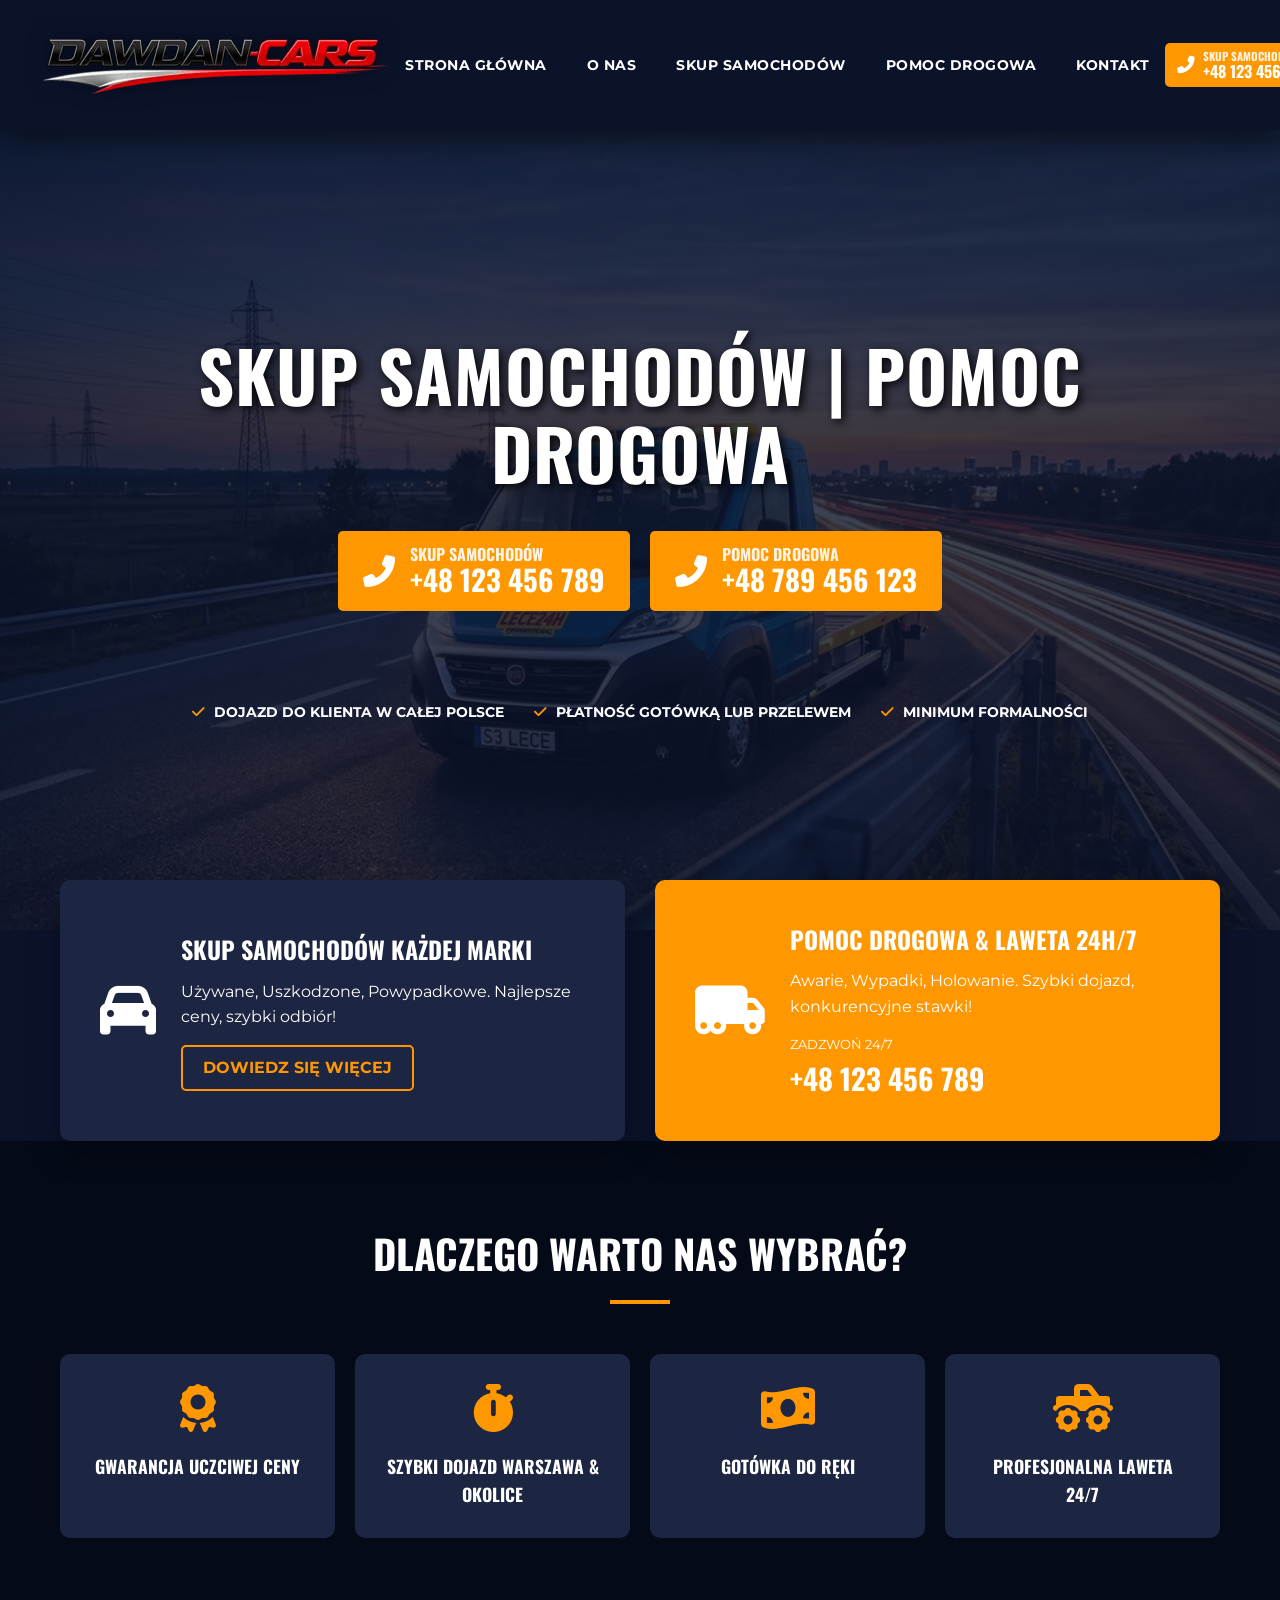
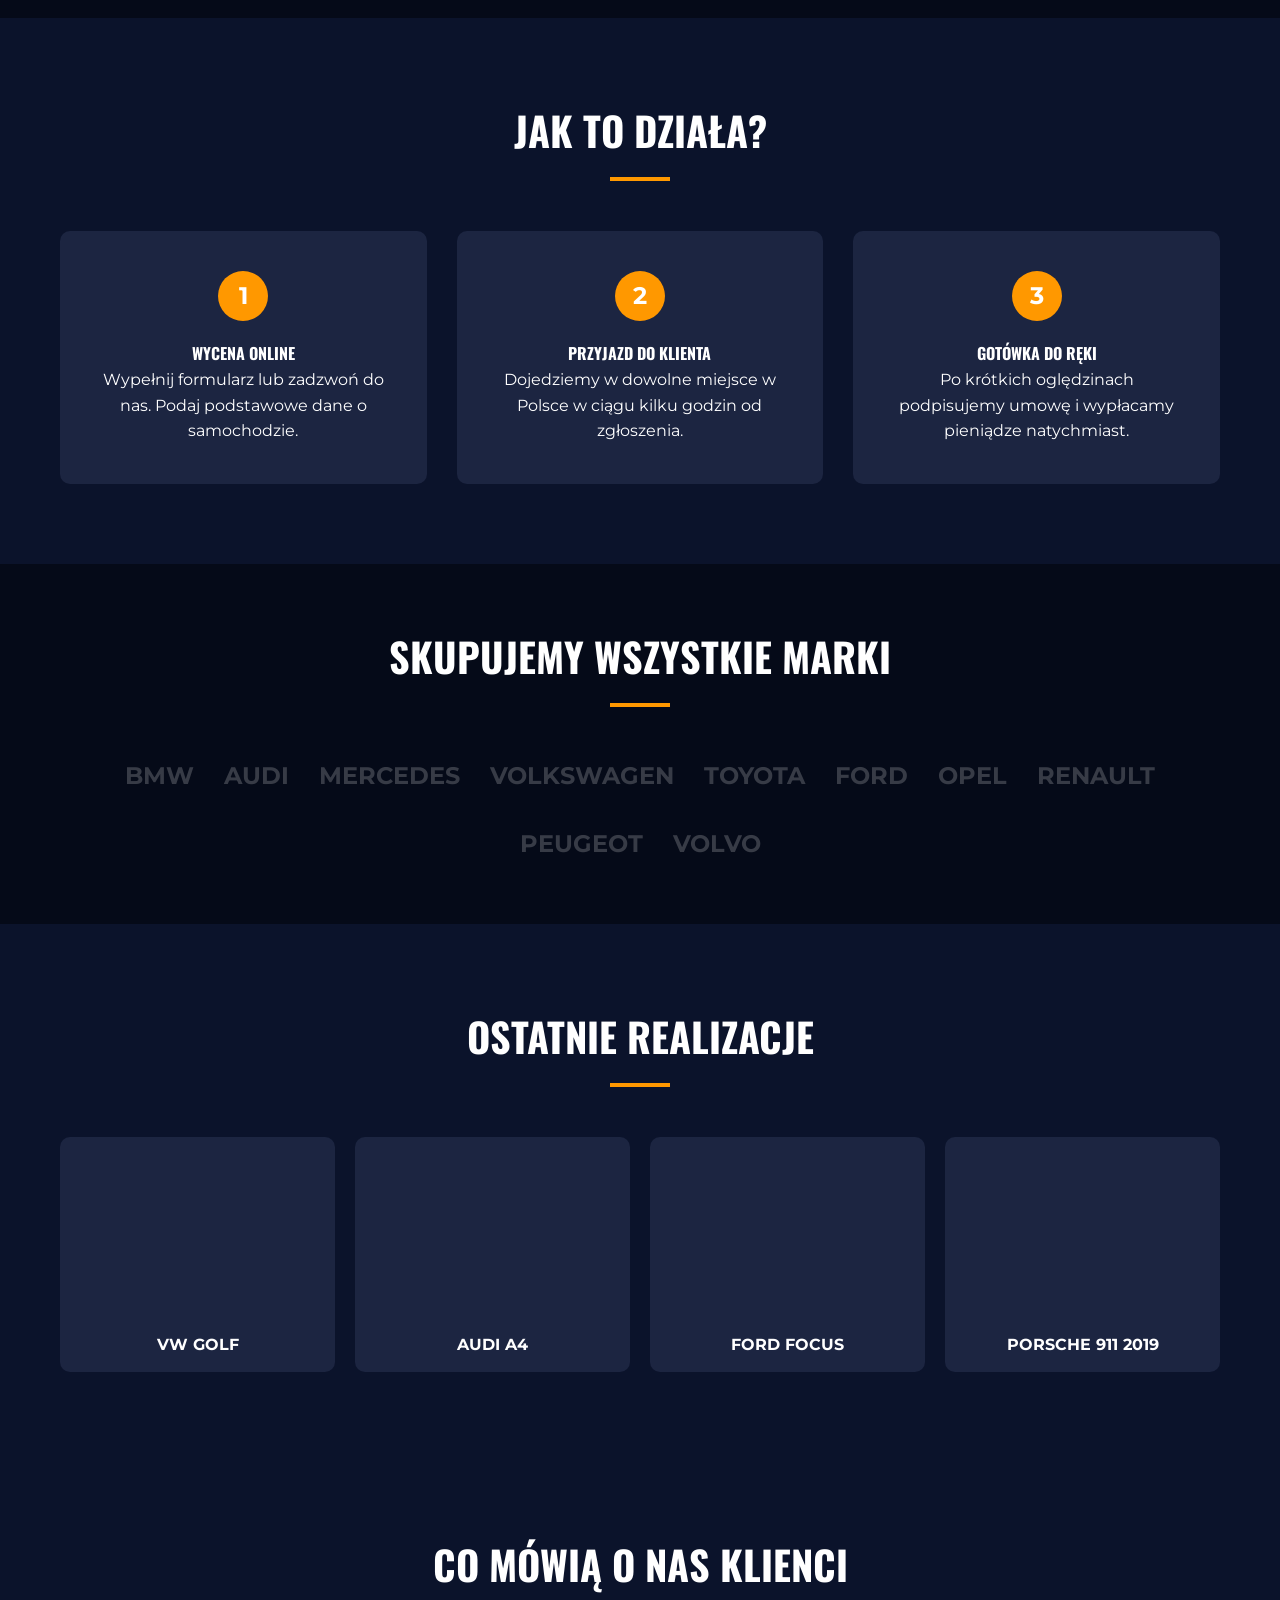
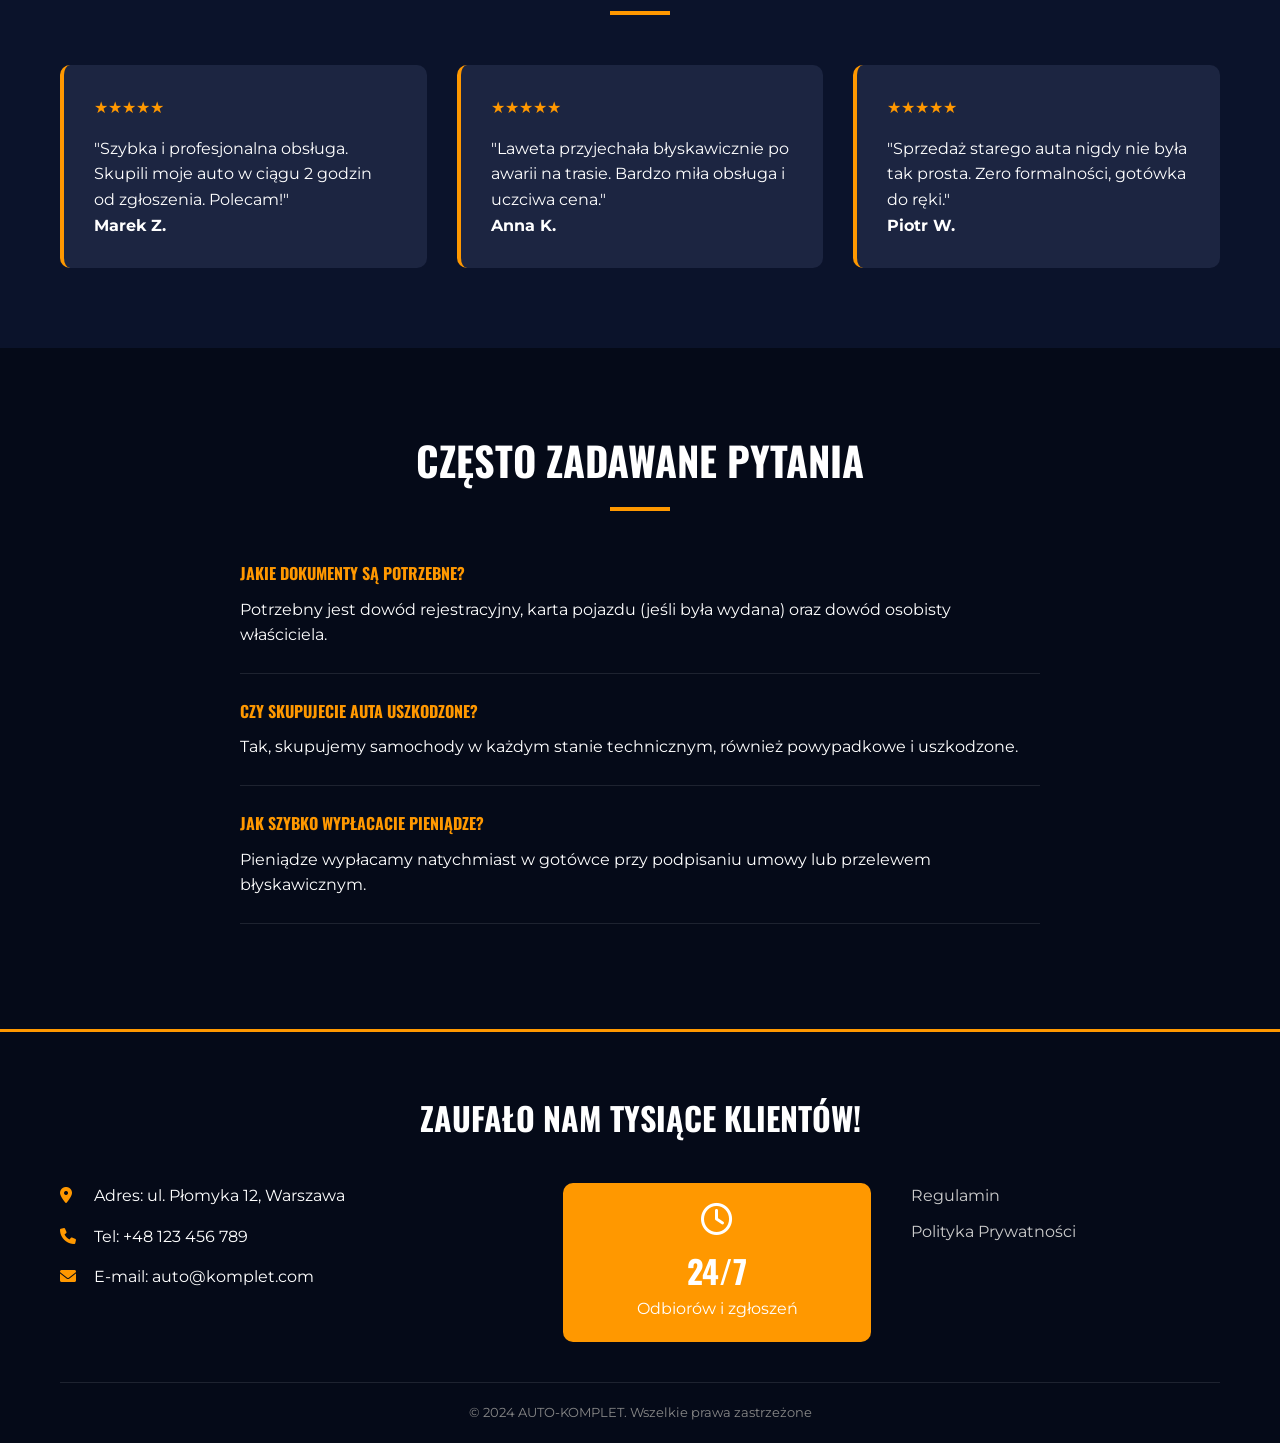
<file: index.html>
<!DOCTYPE html>
<html lang="pl">
<head>
    <meta charset="UTF-8">
    <meta name="viewport" content="width=device-width, initial-scale=1.0">
    <title>Auto-Komplet - Skup Aut i Laweta 24/7</title>
    <style>
        :root { --primary-color: #ff9800; --secondary-color: #0b132b; --accent-color: #1c2541; --text-light: #ffffff; --text-dark: #333333; --bg-dark: #0b132b; --bg-light: #f4f4f4; }
* { margin: 0; padding: 0; box-sizing: border-box; }
body { font-family: 'Montserrat', sans-serif; line-height: 1.6; color: var(--text-light); background-color: var(--bg-dark); overflow-x: hidden; }
h1, h2, h3, h4 { font-family: 'Oswald', sans-serif; text-transform: uppercase; }
.container { max-width: 1200px; margin: 0 auto; padding: 0 20px; }
header { background-color: #0b132b; position: sticky; top: 0; z-index: 1000; box-shadow: 0 10px 30px rgba(0,0,0,0.5); }
.top-bar .container { display: flex; justify-content: space-between; align-items: center; height: auto; max-width: 100%; padding: 20px 40px; }
.logo { flex: 1; display: flex; justify-content: flex-start; }
.logo img { max-height: 60px; width: auto; display: block; transition: transform 0.3s ease; filter: drop-shadow(0 0 10px rgba(0,0,0,0.5)); }
nav { display: flex; align-items: center; justify-content: center; flex: 0 0 auto; }
nav ul { display: flex; list-style: none; gap: 10px; }
nav a { text-decoration: none; color: var(--text-light); font-weight: 700; font-size: 0.9rem; padding: 10px 15px; transition: all 0.3s ease; text-transform: uppercase; letter-spacing: 0.5px; white-space: nowrap; }
.header-cta { display: flex; flex-direction: row; justify-content: flex-end; align-items: center; gap: 15px; flex: 1; }
.header-cta .btn-call { display: flex; align-items: center; gap: 8px; text-decoration: none; color: #fff; background: #ff9800; padding: 8px 12px; transition: background 0.3s; font-family: 'Oswald', sans-serif; font-weight: 700; border-radius: 5px; line-height: 1; white-space: nowrap; }
.hero { background: linear-gradient(rgba(11, 19, 43, 0.8), rgba(11, 19, 43, 0.8)), url('tlo.webp'); background-size: cover; background-position: center; padding: 80px 0; min-height: 800px; display: flex; align-items: center; justify-content: center; }
.hero-text h2 { font-size: clamp(1.2rem, 5.5vw, 4.5rem); color: var(--text-light); line-height: 1.1; width: 100%; text-shadow: 3px 3px 10px rgba(0,0,0,0.9); text-align: center; margin-bottom: 40px; white-space: normal; word-wrap: break-word; letter-spacing: 1px; min-height: 1.1em; }
.page-header { padding: 100px 0; text-align: center; color: white; background-size: cover; background-position: center; }
.page-header h2 { font-size: 3rem; margin-bottom: 10px; }
.page-header p { font-size: 1.2rem; color: var(--primary-color); }
@media (max-width: 768px) {
    .top-bar .container { height: auto; min-height: 80px; flex-wrap: wrap; justify-content: space-between; }
    nav { display: none; }
    .header-cta { display: flex; flex-direction: row; width: auto; order: 2; margin-left: 0; gap: 8px; flex: 0 0 auto; }
    .hero { padding: 40px 0; min-height: auto; }
    .hero-text h2 { font-size: clamp(0.8rem, 5.5vw, 1.8rem); }
    .page-header { padding: 60px 0; }
    .page-header h2 { font-size: 2rem; }
}
    </style>
    <link rel="stylesheet" href="style.css" media="print" onload="this.media='all'">
    <noscript><link rel="stylesheet" href="style.css"></noscript>
    <link rel="preconnect" href="https://fonts.googleapis.com">
    <link rel="preconnect" href="https://fonts.gstatic.com" crossorigin>
    <link href="https://fonts.googleapis.com/css2?family=Montserrat:wght@400;700&family=Oswald:wght@500;700&display=swap" rel="stylesheet" media="print" onload="this.media='all'">
    <noscript><link href="https://fonts.googleapis.com/css2?family=Montserrat:wght@400;700&family=Oswald:wght@500;700&display=swap" rel="stylesheet"></noscript>
    <link rel="stylesheet" href="font-awesome.min.css" media="print" onload="this.media='all'">
    <noscript><link rel="stylesheet" href="font-awesome.min.css"></noscript>
    <!-- NOWE -->
    <link rel="preload" as="image" href="tlo.webp" fetchpriority="high" type="image/webp">
</head>
<body>
    <header>    
        <div class="top-bar">
            <div class="container">
                <div class="logo">
                    <a href="index.html">
                        <img src="logo.webp" alt="Logo" width="349" height="60">
                    </a>
                </div>
                <nav>
                    <ul>
                        <li><a href="index.html">STRONA GŁÓWNA</a></li>
                        <li><a href="o-nas.html">O NAS</a></li>
                        <li><a href="skup-samochodow.html">SKUP SAMOCHODÓW</a></li>
                        <li><a href="laweta-pomoc-drogowa.html">POMOC DROGOWA</a></li>
                        <li><a href="kontakt.html">KONTAKT</a></li>
                    </ul>
                </nav>
                <div class="header-cta">
                    <a href="tel:+48123456789" class="btn-call">
                        <i class="fas fa-phone-alt"></i>
                        <span>
                            <span class="btn-label">SKUP SAMOCHODÓW</span>
                            <span class="btn-number">+48 123 456 789</span>
                        </span>
                    </a>
                    <a href="tel:+48789456123" class="btn-call">
                        <i class="fas fa-phone-alt"></i>
                        <span>
                            <span class="btn-label">POMOC DROGOWA</span>
                            <span class="btn-number">+48 789 456 123</span>
                        </span>
                    </a>
                </div>
                <div class="menu-toggle">
                    <i class="fas fa-bars"></i>
                </div>
            </div>
        </div>
    </header>

    <section id="home" class="hero">
        <div class="container">
            <div class="hero-content">
                <div class="hero-text">
                    <h2>SKUP SAMOCHODÓW | POMOC DROGOWA</h2>
                    <div class="hero-cta-buttons">
                        <a href="tel:+48123456789" class="btn-hero-call">
                            <i class="fas fa-phone-alt"></i>
                            <span>
                                <span class="btn-label">SKUP SAMOCHODÓW</span>
                                <span class="btn-number">+48 123 456 789</span>
                            </span>
                        </a>
                        <a href="tel:+48789456123" class="btn-hero-call">
                            <i class="fas fa-phone-alt"></i>
                            <span>
                                <span class="btn-label">POMOC DROGOWA</span>
                                <span class="btn-number">+48 789 456 123</span>
                            </span>
                        </a>
                    </div>
                    <ul class="hero-features">
                        <li><i class="fas fa-check"></i> DOJAZD DO KLIENTA W CAŁEJ POLSCE</li>
                        <li><i class="fas fa-check"></i> PŁATNOŚĆ GOTÓWKĄ LUB PRZELEWEM</li>
                        <li><i class="fas fa-check"></i> MINIMUM FORMALNOŚCI</li>
                    </ul>
                </div>
            </div>
        </div>
    </section>

    <section class="service-boxes">
        <div class="container">
            <div class="box blue-box">
                <div class="box-icon"><i class="fas fa-car"></i></div>
                <div class="box-content">
                    <h3>SKUP SAMOCHODÓW KAŻDEJ MARKI</h3>
                    <p>Używane, Uszkodzone, Powypadkowe. Najlepsze ceny, szybki odbiór!</p>
                    <a href="skup-samochodow.html" class="btn-outline">DOWIEDZ SIĘ WIĘCEJ</a>
                </div>
            </div>
            <div class="box orange-box">
                <div class="box-icon"><i class="fas fa-truck-moving"></i></div>
                <div class="box-content">
                    <h3>POMOC DROGOWA & LAWETA 24H/7</h3>
                    <p>Awarie, Wypadki, Holowanie. Szybki dojazd, konkurencyjne stawki!</p>
                    <div class="box-call">
                        <span>ZADZWOŃ 24/7</span>
                        <strong>+48 123 456 789</strong>
                    </div>
                </div>
            </div>
        </div>
    </section>

    <section id="benefits" class="benefits">
        <div class="container">
            <h2 class="section-title">DLACZEGO WARTO NAS WYBRAĆ?</h2>
            <div class="benefits-grid">
                <div class="benefit-item">
                    <i class="fas fa-award"></i>
                    <h4>GWARANCJA UCZCIWEJ CENY</h4>
                </div>
                <div class="benefit-item">
                    <i class="fas fa-stopwatch"></i>
                    <h4>SZYBKI DOJAZD WARSZAWA & OKOLICE</h4>
                </div>
                <div class="benefit-item">
                    <i class="fas fa-money-bill-wave"></i>
                    <h4>GOTÓWKA DO RĘKI</h4>
                </div>
                <div class="benefit-item">
                    <i class="fas fa-truck-monster"></i>
                    <h4>PROFESJONALNA LAWETA 24/7</h4>
                </div>
            </div>
        </div>
    </section>

    <!-- Jak to działa (How It Works) -->
    <section id="how-it-works" class="how-it-works">
        <div class="container">
            <h2 class="section-title">JAK TO DZIAŁA?</h2>
            <div class="steps-grid">
                <div class="step">
                    <div class="step-num">1</div>
                    <h4>Wycena online</h4>
                    <p>Wypełnij formularz lub zadzwoń do nas. Podaj podstawowe dane o samochodzie.</p>
                </div>
                <div class="step">
                    <div class="step-num">2</div>
                    <h4>Przyjazd do klienta</h4>
                    <p>Dojedziemy w dowolne miejsce w Polsce w ciągu kilku godzin od zgłoszenia.</p>
                </div>
                <div class="step">
                    <div class="step-num">3</div>
                    <h4>Gotówka do ręki</h4>
                    <p>Po krótkich oględzinach podpisujemy umowę i wypłacamy pieniądze natychmiast.</p>
                </div>
            </div>
        </div>
    </section>

    <!-- Brands We Buy -->
    <section class="brands">
        <div class="container">
            <h2 class="section-title">SKUPUJEMY WSZYSTKIE MARKI</h2>
            <div class="brands-flex">
                <span>BMW</span>
                <span>AUDI</span>
                <span>MERCEDES</span>
                <span>VOLKSWAGEN</span>
                <span>TOYOTA</span>
                <span>FORD</span>
                <span>OPEL</span>
                <span>RENAULT</span>
                <span>PEUGEOT</span>
                <span>VOLVO</span>
            </div>
        </div>
    </section>

    <section class="recent-buys">
        <div class="container">
            <h2 class="section-title">OSTATNIE REALIZACJE</h2>
            <div class="buys-grid">
                <div class="buy-card">
                    <div class="car-img" style="background-image: url('')"></div>
                    <p>VW Golf</p>
                </div>
                <div class="buy-card">
                    <div class="car-img" style="background-image: url('')"></div>
                    <p>Audi A4</p>
                </div>
                <div class="buy-card">
                    <div class="car-img" style="background-image: url('')"></div>
                    <p>Ford Focus</p>
                </div>
                <div class="buy-card">
                    <div class="car-img" style="background-image: url('')"></div>
                    <p>Porsche 911 2019</p>
                </div>
            </div>
        </div>
    </section>

    <!-- Testimonials -->
    <section class="testimonials">
        <div class="container">
            <h2 class="section-title">CO MÓWIĄ O NAS KLIENCI</h2>
            <div class="testimonials-grid">
                <div class="testimonial">
                    <div class="stars">★★★★★</div>
                    <p>"Szybka i profesjonalna obsługa. Skupili moje auto w ciągu 2 godzin od zgłoszenia. Polecam!"</p>
                    <strong>Marek Z.</strong>
                </div>
                <div class="testimonial">
                    <div class="stars">★★★★★</div>
                    <p>"Laweta przyjechała błyskawicznie po awarii na trasie. Bardzo miła obsługa i uczciwa cena."</p>
                    <strong>Anna K.</strong>
                </div>
                <div class="testimonial">
                    <div class="stars">★★★★★</div>
                    <p>"Sprzedaż starego auta nigdy nie była tak prosta. Zero formalności, gotówka do ręki."</p>
                    <strong>Piotr W.</strong>
                </div>
            </div>
        </div>
    </section>

    <!-- FAQ -->
    <section class="faq">
        <div class="container">
            <h2 class="section-title">CZĘSTO ZADAWANE PYTANIA</h2>
            <div class="faq-list">
                <div class="faq-item">
                    <h4>Jakie dokumenty są potrzebne?</h4>
                    <p>Potrzebny jest dowód rejestracyjny, karta pojazdu (jeśli była wydana) oraz dowód osobisty właściciela.</p>
                </div>
                <div class="faq-item">
                    <h4>Czy skupujecie auta uszkodzone?</h4>
                    <p>Tak, skupujemy samochody w każdym stanie technicznym, również powypadkowe i uszkodzone.</p>
                </div>
                <div class="faq-item">
                    <h4>Jak szybko wypłacacie pieniądze?</h4>
                    <p>Pieniądze wypłacamy natychmiast w gotówce przy podpisaniu umowy lub przelewem błyskawicznym.</p>
                </div>
            </div>
        </div>
    </section>

    <footer>
        <div class="container">
            <h3>ZAUFAŁO NAM TYSIĄCE KLIENTÓW!</h3>
            <div class="footer-grid">
                <div class="footer-info">
                    <p><i class="fas fa-map-marker-alt"></i> Adres: ul. Płomyka 12, Warszawa</p>
                    <p><i class="fas fa-phone"></i> Tel: +48 123 456 789</p>
                    <p><i class="fas fa-envelope"></i> E-mail: auto@komplet.com</p>
                </div>
                <div class="footer-hours">
                    <div class="hours-box">
                        <i class="far fa-clock"></i>
                        <span>24/7</span>
                        <p>Odbiorów i zgłoszeń</p>
                    </div>
                </div>
                <div class="footer-links">
                    <ul>
                        <li><a href="#">Regulamin</a></li>
                        <li><a href="#">Polityka Prywatności</a></li>
                    </ul>
                </div>
            </div>
            <div class="footer-bottom">
                <p>&copy; 2024 AUTO-KOMPLET. Wszelkie prawa zastrzeżone</p>
            </div>
        </div>
    </footer>

    <script src="script.js"></script>
</body>
</html>
</file>
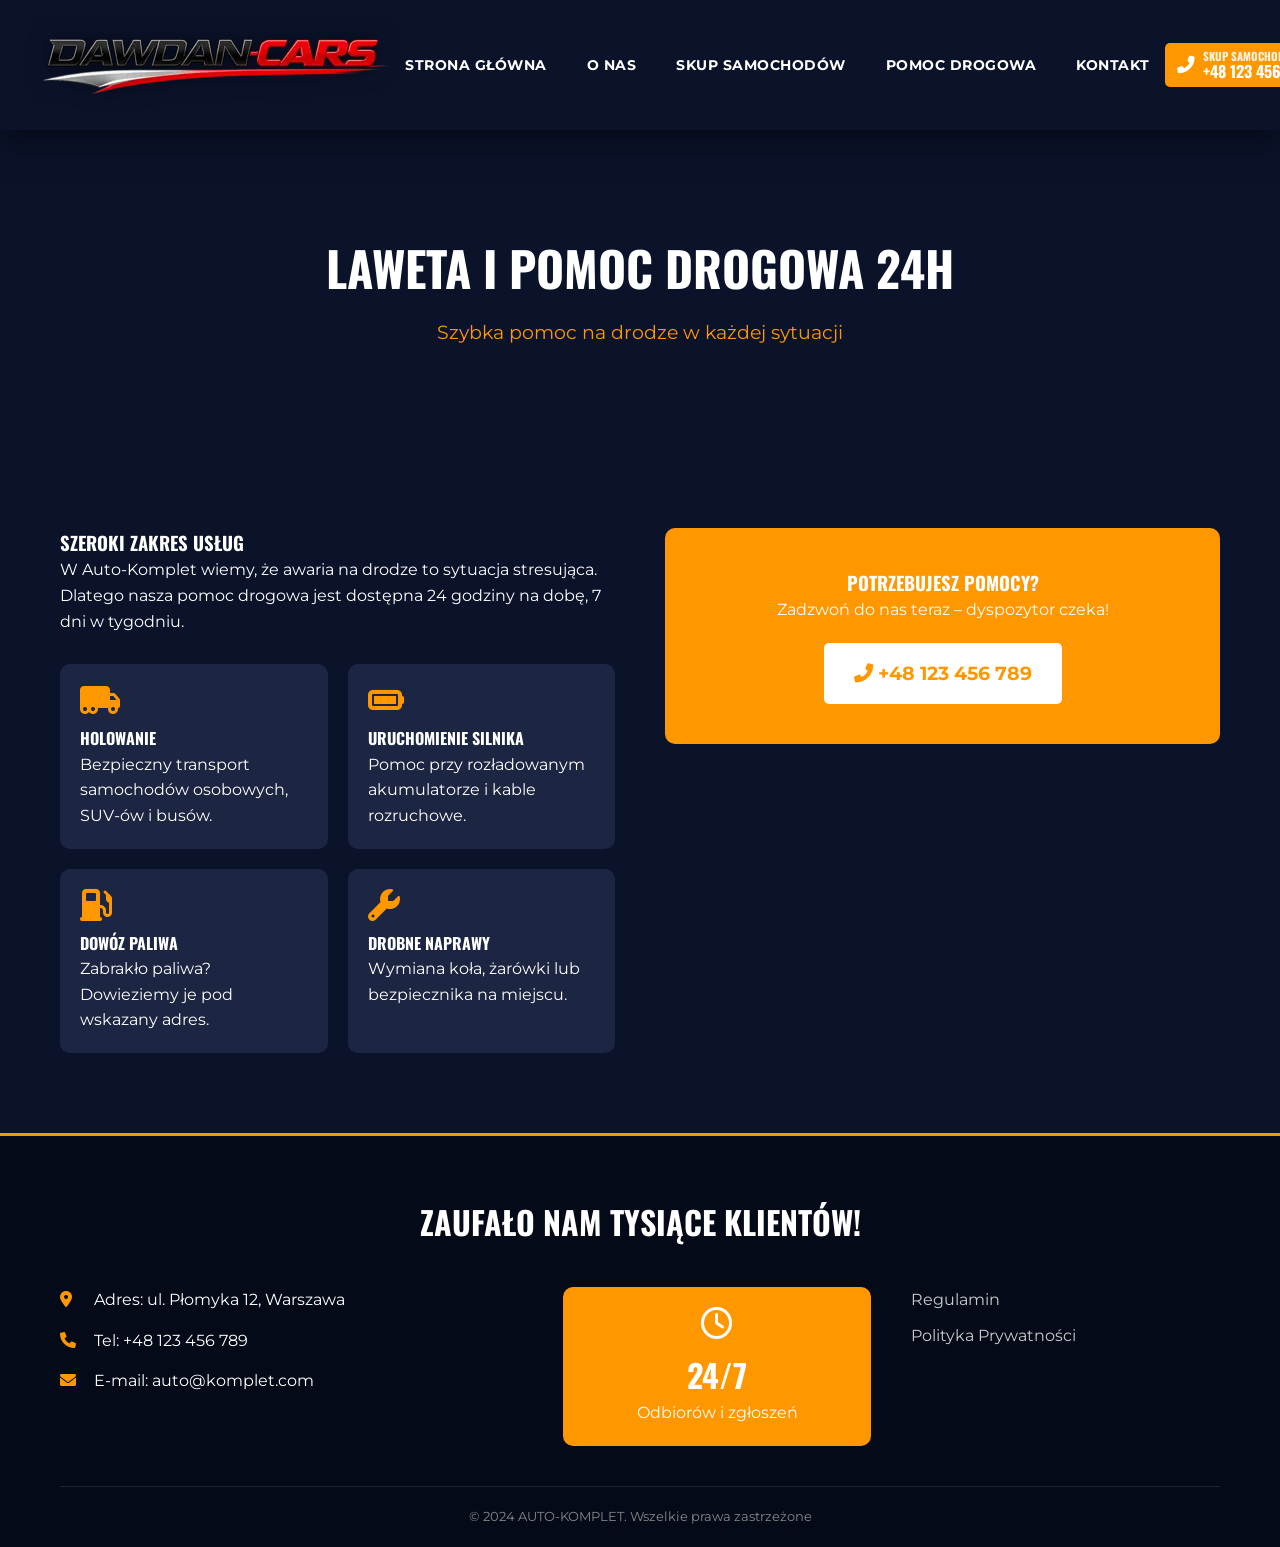
<file: laweta-pomoc-drogowa.html>
<!DOCTYPE html>
<html lang="pl">
<head>
    <meta charset="UTF-8">
    <meta name="viewport" content="width=device-width, initial-scale=1.0">
    <title>Laweta i Pomoc Drogowa - Auto-Komplet</title>
    <style>
        :root { --primary-color: #ff9800; --secondary-color: #0b132b; --accent-color: #1c2541; --text-light: #ffffff; --text-dark: #333333; --bg-dark: #0b132b; --bg-light: #f4f4f4; }
* { margin: 0; padding: 0; box-sizing: border-box; }
body { font-family: 'Montserrat', sans-serif; line-height: 1.6; color: var(--text-light); background-color: var(--bg-dark); overflow-x: hidden; }
h1, h2, h3, h4 { font-family: 'Oswald', sans-serif; text-transform: uppercase; }
.container { max-width: 1200px; margin: 0 auto; padding: 0 20px; }
header { background-color: #0b132b; position: sticky; top: 0; z-index: 1000; box-shadow: 0 10px 30px rgba(0,0,0,0.5); }
.top-bar .container { display: flex; justify-content: space-between; align-items: center; height: auto; max-width: 100%; padding: 20px 40px; }
.logo { flex: 1; display: flex; justify-content: flex-start; }
.logo img { max-height: 60px; width: auto; display: block; transition: transform 0.3s ease; filter: drop-shadow(0 0 10px rgba(0,0,0,0.5)); }
nav { display: flex; align-items: center; justify-content: center; flex: 0 0 auto; }
nav ul { display: flex; list-style: none; gap: 10px; }
nav a { text-decoration: none; color: var(--text-light); font-weight: 700; font-size: 0.9rem; padding: 10px 15px; transition: all 0.3s ease; text-transform: uppercase; letter-spacing: 0.5px; white-space: nowrap; }
.header-cta { display: flex; flex-direction: row; justify-content: flex-end; align-items: center; gap: 15px; flex: 1; }
.header-cta .btn-call { display: flex; align-items: center; gap: 8px; text-decoration: none; color: #fff; background: #ff9800; padding: 8px 12px; transition: background 0.3s; font-family: 'Oswald', sans-serif; font-weight: 700; border-radius: 5px; line-height: 1; white-space: nowrap; }
.hero { background: linear-gradient(rgba(11, 19, 43, 0.8), rgba(11, 19, 43, 0.8)), url('tlo.webp'); background-size: cover; background-position: center; padding: 80px 0; min-height: 800px; display: flex; align-items: center; justify-content: center; }
.hero-text h2 { font-size: clamp(1.2rem, 5.5vw, 4.5rem); color: var(--text-light); line-height: 1.1; width: 100%; text-shadow: 3px 3px 10px rgba(0,0,0,0.9); text-align: center; margin-bottom: 40px; white-space: normal; word-wrap: break-word; letter-spacing: 1px; min-height: 1.1em; }
.page-header { padding: 100px 0; text-align: center; color: white; background-size: cover; background-position: center; }
.page-header h2 { font-size: 3rem; margin-bottom: 10px; }
.page-header p { font-size: 1.2rem; color: var(--primary-color); }
@media (max-width: 768px) {
    .top-bar .container { height: auto; min-height: 80px; flex-wrap: wrap; justify-content: space-between; }
    nav { display: none; }
    .header-cta { display: flex; flex-direction: row; width: auto; order: 2; margin-left: 0; gap: 8px; flex: 0 0 auto; }
    .hero { padding: 40px 0; min-height: auto; }
    .hero-text h2 { font-size: clamp(0.8rem, 5.5vw, 1.8rem); }
    .page-header { padding: 60px 0; }
    .page-header h2 { font-size: 2rem; }
}
    </style>
    <link rel="stylesheet" href="style.css" media="print" onload="this.media='all'">
    <noscript><link rel="stylesheet" href="style.css"></noscript>
    <link rel="preconnect" href="https://fonts.googleapis.com">
    <link rel="preconnect" href="https://fonts.gstatic.com" crossorigin>
    <link href="https://fonts.googleapis.com/css2?family=Montserrat:wght@400;700&family=Oswald:wght@500;700&display=swap" rel="stylesheet" media="print" onload="this.media='all'"><noscript><link href="https://fonts.googleapis.com/css2?family=Montserrat:wght@400;700&family=Oswald:wght@500;700&display=swap" rel="stylesheet"></noscript>
    <link rel="stylesheet" href="font-awesome.min.css" media="print" onload="this.media='all'"><noscript><link rel="stylesheet" href="font-awesome.min.css"></noscript>
</head>
<body>
    <header>
        <div class="top-bar">
            <div class="container">
                <div class="logo">
                    <a href="index.html">
                        <img src="logo.webp" alt="Logo" width="349" height="60">
                    </a>
                </div>
                <nav>
                    <ul>
                        <li><a href="index.html">STRONA GŁÓWNA</a></li>
                        <li><a href="o-nas.html">O NAS</a></li>
                        <li><a href="skup-samochodow.html">SKUP SAMOCHODÓW</a></li>
                        <li><a href="laweta-pomoc-drogowa.html">POMOC DROGOWA</a></li>
                        <li><a href="kontakt.html">KONTAKT</a></li>
                    </ul>
                </nav>
                <div class="header-cta">
                    <a href="tel:+48123456789" class="btn-call">
                        <i class="fas fa-phone-alt"></i>
                        <span>
                            <span class="btn-label">SKUP SAMOCHODÓW</span>
                            <span class="btn-number">+48 123 456 789</span>
                        </span>
                    </a>
                    <a href="tel:+48789456123" class="btn-call">
                        <i class="fas fa-phone-alt"></i>
                        <span>
                            <span class="btn-label">POMOC DROGOWA</span>
                            <span class="btn-number">+48 789 456 123</span>
                        </span>
                    </a>
                </div>
                <div class="menu-toggle">
                    <i class="fas fa-bars"></i>
                </div>
            </div>
        </div>
    </header>

    <section class="page-header" style="background: linear-gradient(rgba(11, 19, 43, 0.8), rgba(11, 19, 43, 0.8)), url('https://images.unsplash.com/photo-1621230182206-d103b41d0615?auto=format&fit=crop&w=1920&q=80');">
        <div class="container">
            <h2>LAWETA I POMOC DROGOWA 24H</h2>
            <p>Szybka pomoc na drodze w każdej sytuacji</p>
        </div>
    </section>

    <section class="tow-details">
        <div class="container">
            <div class="tow-grid">
                <div class="tow-info">
                    <h3>SZEROKI ZAKRES USŁUG</h3>
                    <p>W Auto-Komplet wiemy, że awaria na drodze to sytuacja stresująca. Dlatego nasza pomoc drogowa jest dostępna 24 godziny na dobę, 7 dni w tygodniu.</p>
                    <div class="tow-services-grid">
                        <div class="tow-service-item">
                            <i class="fas fa-truck-moving"></i>
                            <h4>Holowanie</h4>
                            <p>Bezpieczny transport samochodów osobowych, SUV-ów i busów.</p>
                        </div>
                        <div class="tow-service-item">
                            <i class="fas fa-battery-full"></i>
                            <h4>Uruchomienie silnika</h4>
                            <p>Pomoc przy rozładowanym akumulatorze i kable rozruchowe.</p>
                        </div>
                        <div class="tow-service-item">
                            <i class="fas fa-gas-pump"></i>
                            <h4>Dowóz paliwa</h4>
                            <p>Zabrakło paliwa? Dowieziemy je pod wskazany adres.</p>
                        </div>
                        <div class="tow-service-item">
                            <i class="fas fa-wrench"></i>
                            <h4>Drobne naprawy</h4>
                            <p>Wymiana koła, żarówki lub bezpiecznika na miejscu.</p>
                        </div>
                    </div>
                </div>
                <div class="tow-urgent">
                    <div class="urgent-box">
                        <h3>POTRZEBUJESZ POMOCY?</h3>
                        <p>Zadzwoń do nas teraz – dyspozytor czeka!</p>
                        <a href="tel:+48123456789" class="btn-urgent"><i class="fas fa-phone-alt"></i> +48 123 456 789</a>
                    </div>
                </div>
            </div>
        </div>
    </section>

    <footer>
        <div class="container">
            <h3>ZAUFAŁO NAM TYSIĄCE KLIENTÓW!</h3>
            <div class="footer-grid">
                <div class="footer-info">
                    <p><i class="fas fa-map-marker-alt"></i> Adres: ul. Płomyka 12, Warszawa</p>
                    <p><i class="fas fa-phone"></i> Tel: +48 123 456 789</p>
                    <p><i class="fas fa-envelope"></i> E-mail: auto@komplet.com</p>
                </div>
                <div class="footer-hours">
                    <div class="hours-box">
                        <i class="far fa-clock"></i>
                        <span>24/7</span>
                        <p>Odbiorów i zgłoszeń</p>
                    </div>
                </div>
                <div class="footer-links">
                    <ul>
                        <li><a href="#">Regulamin</a></li>
                        <li><a href="#">Polityka Prywatności</a></li>
                    </ul>
                </div>
            </div>
            <div class="footer-bottom">
                <p>&copy; 2024 AUTO-KOMPLET. Wszelkie prawa zastrzeżone</p>
            </div>
        </div>
    </footer>

    <script src="script.js"></script>
</body>
</html>
</file>
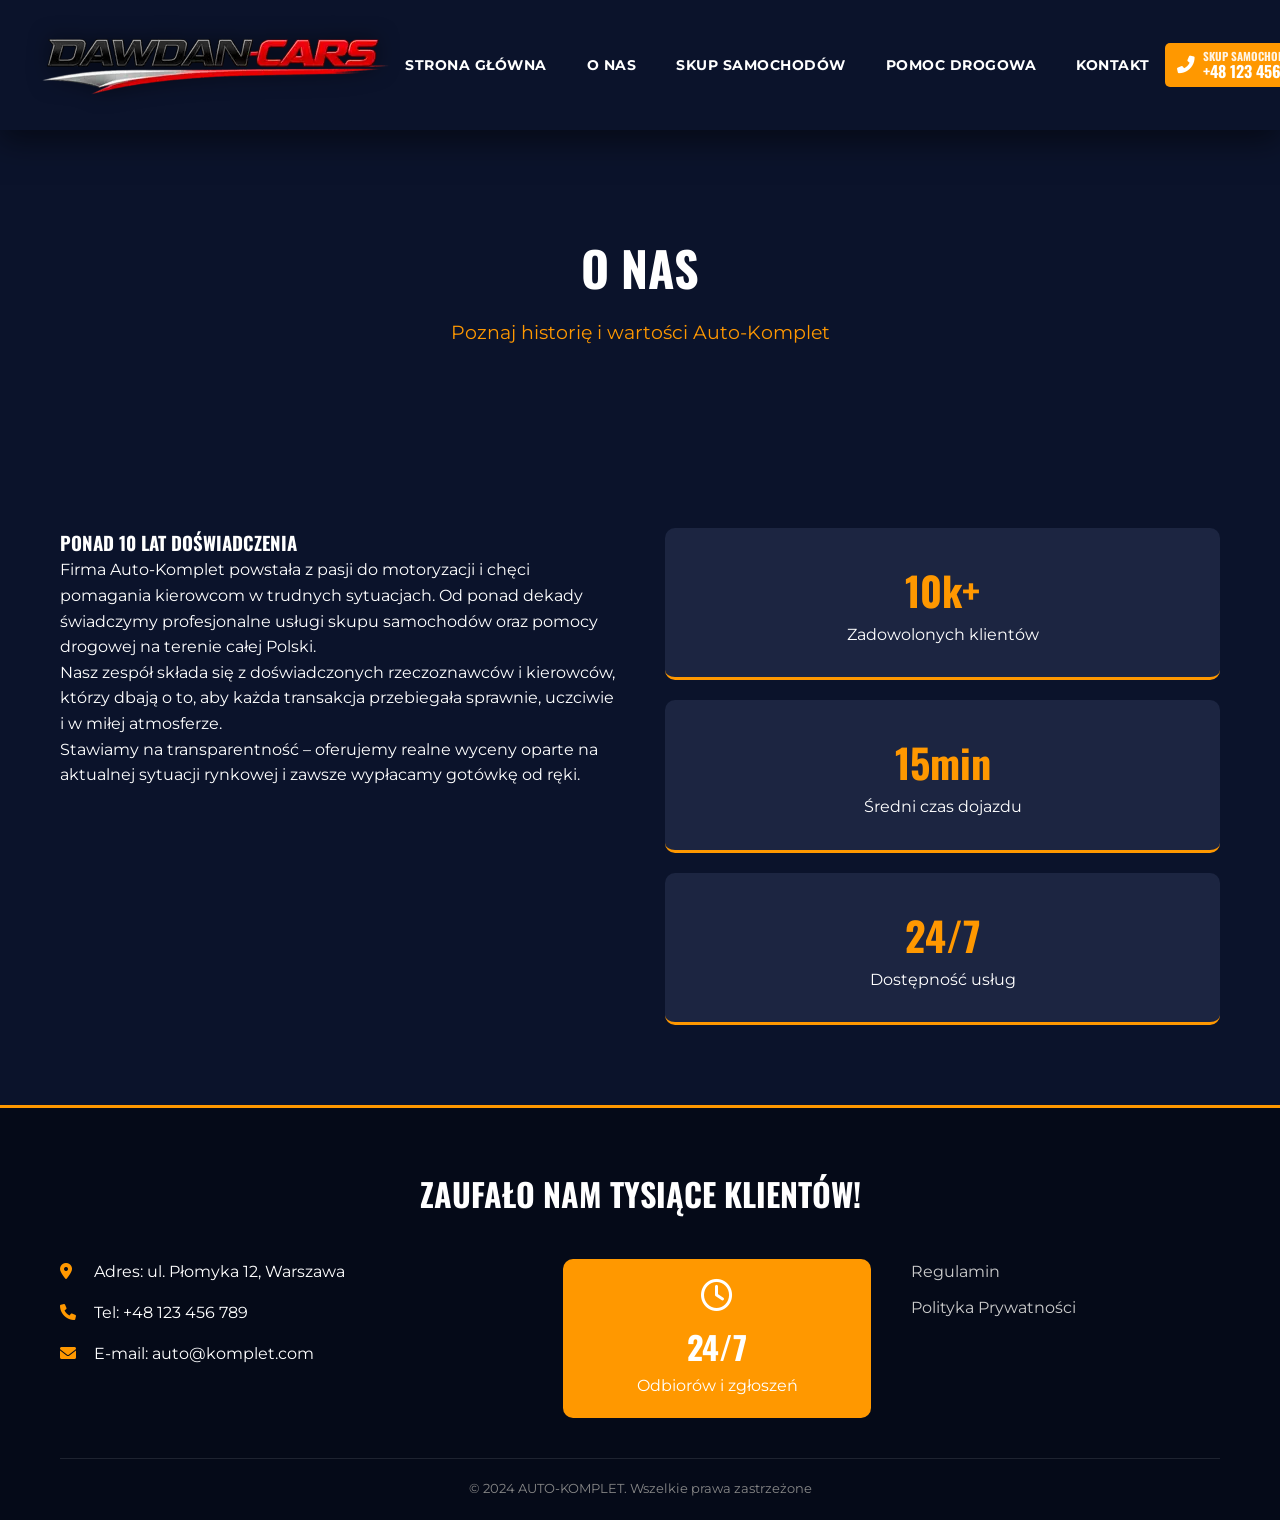
<file: o-nas.html>
<!DOCTYPE html>
<html lang="pl">
<head>
    <meta charset="UTF-8">
    <meta name="viewport" content="width=device-width, initial-scale=1.0">
    <title>O Nas - Auto-Komplet</title>
    <style>
        :root { --primary-color: #ff9800; --secondary-color: #0b132b; --accent-color: #1c2541; --text-light: #ffffff; --text-dark: #333333; --bg-dark: #0b132b; --bg-light: #f4f4f4; }
* { margin: 0; padding: 0; box-sizing: border-box; }
body { font-family: 'Montserrat', sans-serif; line-height: 1.6; color: var(--text-light); background-color: var(--bg-dark); overflow-x: hidden; }
h1, h2, h3, h4 { font-family: 'Oswald', sans-serif; text-transform: uppercase; }
.container { max-width: 1200px; margin: 0 auto; padding: 0 20px; }
header { background-color: #0b132b; position: sticky; top: 0; z-index: 1000; box-shadow: 0 10px 30px rgba(0,0,0,0.5); }
.top-bar .container { display: flex; justify-content: space-between; align-items: center; height: auto; max-width: 100%; padding: 20px 40px; }
.logo { flex: 1; display: flex; justify-content: flex-start; }
.logo img { max-height: 60px; width: auto; display: block; transition: transform 0.3s ease; filter: drop-shadow(0 0 10px rgba(0,0,0,0.5)); }
nav { display: flex; align-items: center; justify-content: center; flex: 0 0 auto; }
nav ul { display: flex; list-style: none; gap: 10px; }
nav a { text-decoration: none; color: var(--text-light); font-weight: 700; font-size: 0.9rem; padding: 10px 15px; transition: all 0.3s ease; text-transform: uppercase; letter-spacing: 0.5px; white-space: nowrap; }
.header-cta { display: flex; flex-direction: row; justify-content: flex-end; align-items: center; gap: 15px; flex: 1; }
.header-cta .btn-call { display: flex; align-items: center; gap: 8px; text-decoration: none; color: #fff; background: #ff9800; padding: 8px 12px; transition: background 0.3s; font-family: 'Oswald', sans-serif; font-weight: 700; border-radius: 5px; line-height: 1; white-space: nowrap; }
.hero { background: linear-gradient(rgba(11, 19, 43, 0.8), rgba(11, 19, 43, 0.8)), url('tlo.webp'); background-size: cover; background-position: center; padding: 80px 0; min-height: 800px; display: flex; align-items: center; justify-content: center; }
.hero-text h2 { font-size: clamp(1.2rem, 5.5vw, 4.5rem); color: var(--text-light); line-height: 1.1; width: 100%; text-shadow: 3px 3px 10px rgba(0,0,0,0.9); text-align: center; margin-bottom: 40px; white-space: normal; word-wrap: break-word; letter-spacing: 1px; min-height: 1.1em; }
.page-header { padding: 100px 0; text-align: center; color: white; background-size: cover; background-position: center; }
.page-header h2 { font-size: 3rem; margin-bottom: 10px; }
.page-header p { font-size: 1.2rem; color: var(--primary-color); }
@media (max-width: 768px) {
    .top-bar .container { height: auto; min-height: 80px; flex-wrap: wrap; justify-content: space-between; }
    nav { display: none; }
    .header-cta { display: flex; flex-direction: row; width: auto; order: 2; margin-left: 0; gap: 8px; flex: 0 0 auto; }
    .hero { padding: 40px 0; min-height: auto; }
    .hero-text h2 { font-size: clamp(0.8rem, 5.5vw, 1.8rem); }
    .page-header { padding: 60px 0; }
    .page-header h2 { font-size: 2rem; }
}
    </style>
    <link rel="stylesheet" href="style.css" media="print" onload="this.media='all'">
    <noscript><link rel="stylesheet" href="style.css"></noscript>
    <link rel="preconnect" href="https://fonts.googleapis.com">
    <link rel="preconnect" href="https://fonts.gstatic.com" crossorigin>
    <link href="https://fonts.googleapis.com/css2?family=Montserrat:wght@400;700&family=Oswald:wght@500;700&display=swap" rel="stylesheet" media="print" onload="this.media='all'"><noscript><link href="https://fonts.googleapis.com/css2?family=Montserrat:wght@400;700&family=Oswald:wght@500;700&display=swap" rel="stylesheet"></noscript>
    <link rel="stylesheet" href="font-awesome.min.css" media="print" onload="this.media='all'"><noscript><link rel="stylesheet" href="font-awesome.min.css"></noscript>
</head>
<body>
    <header>
        <div class="top-bar">
            <div class="container">
                <div class="logo">
                    <a href="index.html">
                        <img src="logo.webp" alt="Logo" width="349" height="60">
                    </a>
                </div>
                <nav>
                    <ul>
                        <li><a href="index.html">STRONA GŁÓWNA</a></li>
                        <li><a href="o-nas.html">O NAS</a></li>
                        <li><a href="skup-samochodow.html">SKUP SAMOCHODÓW</a></li>
                        <li><a href="laweta-pomoc-drogowa.html">POMOC DROGOWA</a></li>
                        <li><a href="kontakt.html">KONTAKT</a></li>
                    </ul>
                </nav>
                <div class="header-cta">
                    <a href="tel:+48123456789" class="btn-call">
                        <i class="fas fa-phone-alt"></i>
                        <span>
                            <span class="btn-label">SKUP SAMOCHODÓW</span>
                            <span class="btn-number">+48 123 456 789</span>
                        </span>
                    </a>
                    <a href="tel:+48789456123" class="btn-call">
                        <i class="fas fa-phone-alt"></i>
                        <span>
                            <span class="btn-label">POMOC DROGOWA</span>
                            <span class="btn-number">+48 789 456 123</span>
                        </span>
                    </a>
                </div>
                <div class="menu-toggle">
                    <i class="fas fa-bars"></i>
                </div>
            </div>
        </div>
    </header>

    <section class="page-header" style="background: linear-gradient(rgba(11, 19, 43, 0.8), rgba(11, 19, 43, 0.8)), url('https://images.unsplash.com/photo-1517524008436-bbdb53c573c0?auto=format&fit=crop&w=1920&q=80');">
        <div class="container">
            <h2>O NAS</h2>
            <p>Poznaj historię i wartości Auto-Komplet</p>
        </div>
    </section>

    <section class="about-content">
        <div class="container">
            <div class="about-grid">
                <div class="about-text">
                    <h3>PONAD 10 LAT DOŚWIADCZENIA</h3>
                    <p>Firma Auto-Komplet powstała z pasji do motoryzacji i chęci pomagania kierowcom w trudnych sytuacjach. Od ponad dekady świadczymy profesjonalne usługi skupu samochodów oraz pomocy drogowej na terenie całej Polski.</p>
                    <p>Nasz zespół składa się z doświadczonych rzeczoznawców i kierowców, którzy dbają o to, aby każda transakcja przebiegała sprawnie, uczciwie i w miłej atmosferze.</p>
                    <p>Stawiamy na transparentność – oferujemy realne wyceny oparte na aktualnej sytuacji rynkowej i zawsze wypłacamy gotówkę od ręki.</p>
                </div>
                <div class="about-stats">
                    <div class="stat-item">
                        <strong>10k+</strong>
                        <span>Zadowolonych klientów</span>
                    </div>
                    <div class="stat-item">
                        <strong>15min</strong>
                        <span>Średni czas dojazdu</span>
                    </div>
                    <div class="stat-item">
                        <strong>24/7</strong>
                        <span>Dostępność usług</span>
                    </div>
                </div>
            </div>
        </div>
    </section>

    <footer>
        <div class="container">
            <h3>ZAUFAŁO NAM TYSIĄCE KLIENTÓW!</h3>
            <div class="footer-grid">
                <div class="footer-info">
                    <p><i class="fas fa-map-marker-alt"></i> Adres: ul. Płomyka 12, Warszawa</p>
                    <p><i class="fas fa-phone"></i> Tel: +48 123 456 789</p>
                    <p><i class="fas fa-envelope"></i> E-mail: auto@komplet.com</p>
                </div>
                <div class="footer-hours">
                    <div class="hours-box">
                        <i class="far fa-clock"></i>
                        <span>24/7</span>
                        <p>Odbiorów i zgłoszeń</p>
                    </div>
                </div>
                <div class="footer-links">
                    <ul>
                        <li><a href="#">Regulamin</a></li>
                        <li><a href="#">Polityka Prywatności</a></li>
                    </ul>
                </div>
            </div>
            <div class="footer-bottom">
                <p>&copy; 2024 AUTO-KOMPLET. Wszelkie prawa zastrzeżone</p>
            </div>
        </div>
    </footer>

    <script src="script.js"></script>
</body>
</html>
</file>
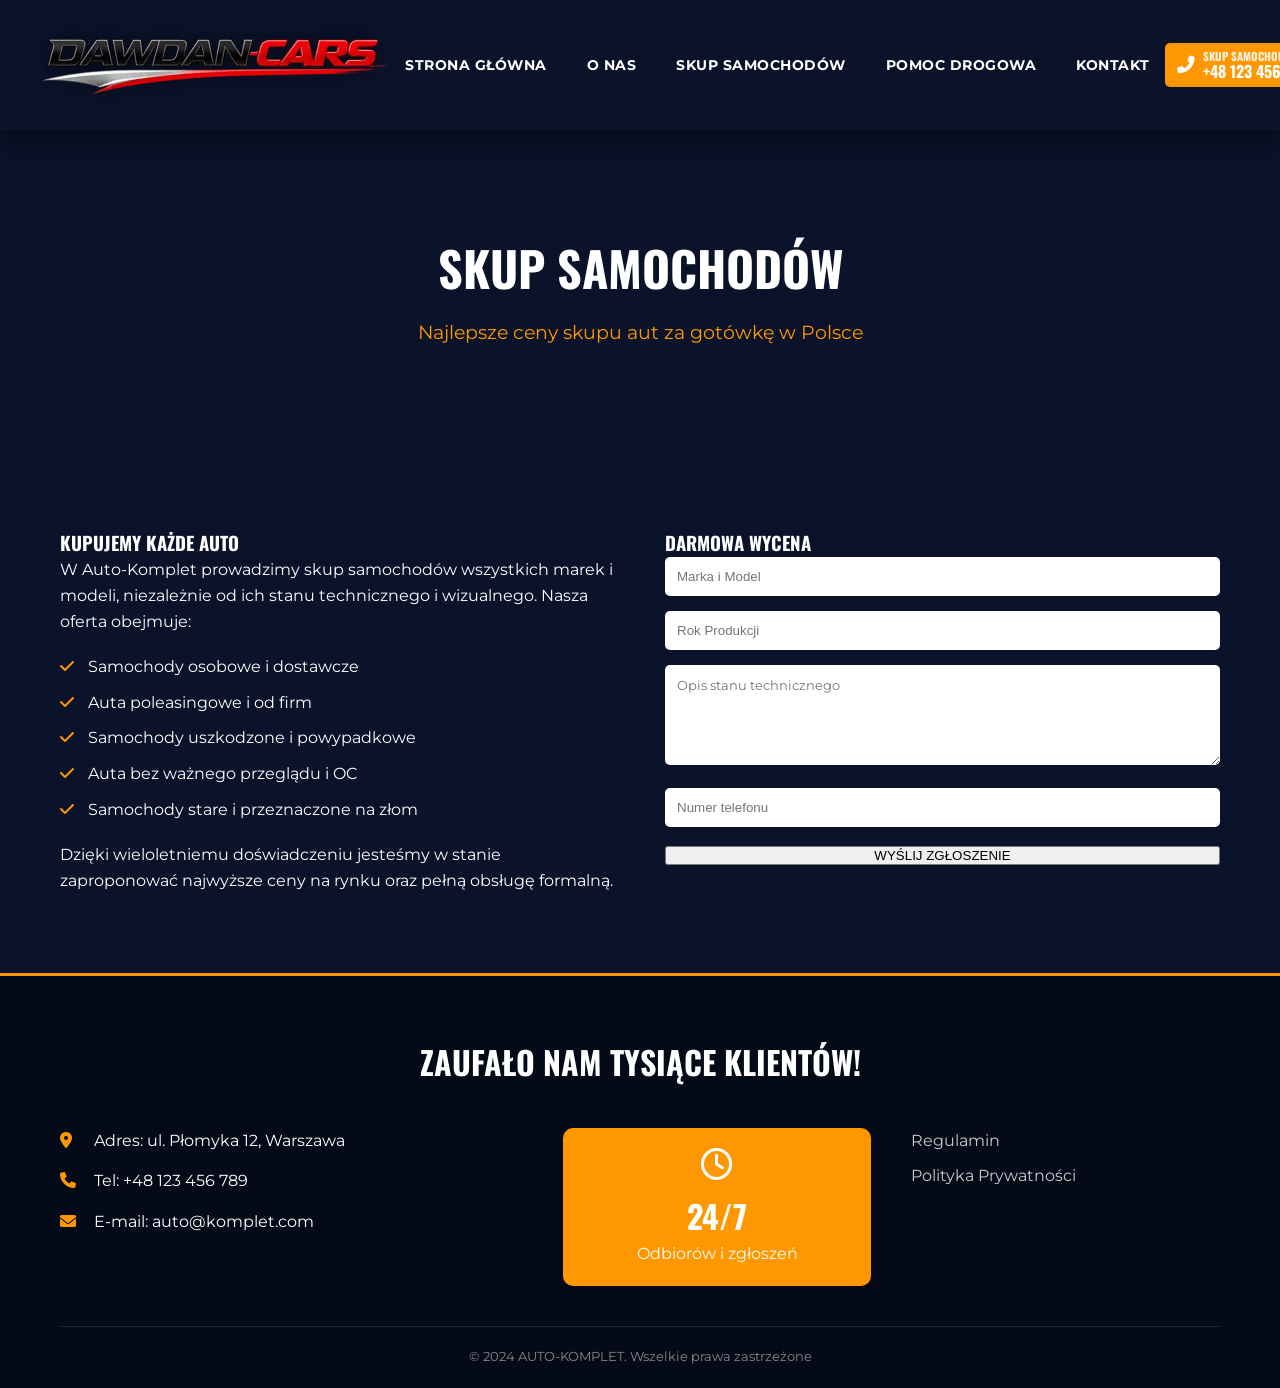
<file: skup-samochodow.html>
<!DOCTYPE html>
<html lang="pl">
<head>
    <meta charset="UTF-8">
    <meta name="viewport" content="width=device-width, initial-scale=1.0">
    <title>Skup Samochodów - Auto-Komplet</title>
    <style>
        :root { --primary-color: #ff9800; --secondary-color: #0b132b; --accent-color: #1c2541; --text-light: #ffffff; --text-dark: #333333; --bg-dark: #0b132b; --bg-light: #f4f4f4; }
* { margin: 0; padding: 0; box-sizing: border-box; }
body { font-family: 'Montserrat', sans-serif; line-height: 1.6; color: var(--text-light); background-color: var(--bg-dark); overflow-x: hidden; }
h1, h2, h3, h4 { font-family: 'Oswald', sans-serif; text-transform: uppercase; }
.container { max-width: 1200px; margin: 0 auto; padding: 0 20px; }
header { background-color: #0b132b; position: sticky; top: 0; z-index: 1000; box-shadow: 0 10px 30px rgba(0,0,0,0.5); }
.top-bar .container { display: flex; justify-content: space-between; align-items: center; height: auto; max-width: 100%; padding: 20px 40px; }
.logo { flex: 1; display: flex; justify-content: flex-start; }
.logo img { max-height: 60px; width: auto; display: block; transition: transform 0.3s ease; filter: drop-shadow(0 0 10px rgba(0,0,0,0.5)); }
nav { display: flex; align-items: center; justify-content: center; flex: 0 0 auto; }
nav ul { display: flex; list-style: none; gap: 10px; }
nav a { text-decoration: none; color: var(--text-light); font-weight: 700; font-size: 0.9rem; padding: 10px 15px; transition: all 0.3s ease; text-transform: uppercase; letter-spacing: 0.5px; white-space: nowrap; }
.header-cta { display: flex; flex-direction: row; justify-content: flex-end; align-items: center; gap: 15px; flex: 1; }
.header-cta .btn-call { display: flex; align-items: center; gap: 8px; text-decoration: none; color: #fff; background: #ff9800; padding: 8px 12px; transition: background 0.3s; font-family: 'Oswald', sans-serif; font-weight: 700; border-radius: 5px; line-height: 1; white-space: nowrap; }
.hero { background: linear-gradient(rgba(11, 19, 43, 0.8), rgba(11, 19, 43, 0.8)), url('tlo.webp'); background-size: cover; background-position: center; padding: 80px 0; min-height: 800px; display: flex; align-items: center; justify-content: center; }
.hero-text h2 { font-size: clamp(1.2rem, 5.5vw, 4.5rem); color: var(--text-light); line-height: 1.1; width: 100%; text-shadow: 3px 3px 10px rgba(0,0,0,0.9); text-align: center; margin-bottom: 40px; white-space: normal; word-wrap: break-word; letter-spacing: 1px; min-height: 1.1em; }
.page-header { padding: 100px 0; text-align: center; color: white; background-size: cover; background-position: center; }
.page-header h2 { font-size: 3rem; margin-bottom: 10px; }
.page-header p { font-size: 1.2rem; color: var(--primary-color); }
@media (max-width: 768px) {
    .top-bar .container { height: auto; min-height: 80px; flex-wrap: wrap; justify-content: space-between; }
    nav { display: none; }
    .header-cta { display: flex; flex-direction: row; width: auto; order: 2; margin-left: 0; gap: 8px; flex: 0 0 auto; }
    .hero { padding: 40px 0; min-height: auto; }
    .hero-text h2 { font-size: clamp(0.8rem, 5.5vw, 1.8rem); }
    .page-header { padding: 60px 0; }
    .page-header h2 { font-size: 2rem; }
}
    </style>
    <link rel="stylesheet" href="style.css" media="print" onload="this.media='all'">
    <noscript><link rel="stylesheet" href="style.css"></noscript>
    <link rel="preconnect" href="https://fonts.googleapis.com">
    <link rel="preconnect" href="https://fonts.gstatic.com" crossorigin>
    <link href="https://fonts.googleapis.com/css2?family=Montserrat:wght@400;700&family=Oswald:wght@500;700&display=swap" rel="stylesheet" media="print" onload="this.media='all'"><noscript><link href="https://fonts.googleapis.com/css2?family=Montserrat:wght@400;700&family=Oswald:wght@500;700&display=swap" rel="stylesheet"></noscript>
    <link rel="stylesheet" href="font-awesome.min.css" media="print" onload="this.media='all'"><noscript><link rel="stylesheet" href="font-awesome.min.css"></noscript>
</head>
<body>
    <header>
        <div class="top-bar">
            <div class="container">
                <div class="logo">
                    <a href="index.html">
                        <img src="logo.webp" alt="Logo" width="349" height="60">
                    </a>
                </div>
                <nav>
                    <ul>
                        <li><a href="index.html">STRONA GŁÓWNA</a></li>
                        <li><a href="o-nas.html">O NAS</a></li>
                        <li><a href="skup-samochodow.html">SKUP SAMOCHODÓW</a></li>
                        <li><a href="laweta-pomoc-drogowa.html">POMOC DROGOWA</a></li>
                        <li><a href="kontakt.html">KONTAKT</a></li>
                    </ul>
                </nav>
                <div class="header-cta">
                    <a href="tel:+48123456789" class="btn-call">
                        <i class="fas fa-phone-alt"></i>
                        <span>
                            <span class="btn-label">SKUP SAMOCHODÓW</span>
                            <span class="btn-number">+48 123 456 789</span>
                        </span>
                    </a>
                    <a href="tel:+48789456123" class="btn-call">
                        <i class="fas fa-phone-alt"></i>
                        <span>
                            <span class="btn-label">POMOC DROGOWA</span>
                            <span class="btn-number">+48 789 456 123</span>
                        </span>
                    </a>
                </div>
                <div class="menu-toggle">
                    <i class="fas fa-bars"></i>
                </div>
            </div>
        </div>
    </header>

    <section class="page-header" style="background: linear-gradient(rgba(11, 19, 43, 0.8), rgba(11, 19, 43, 0.8)), url('https://images.unsplash.com/photo-1549317661-bd32c8ce0db2?auto=format&fit=crop&w=1920&q=80');">
        <div class="container">
            <h2>SKUP SAMOCHODÓW</h2>
            <p>Najlepsze ceny skupu aut za gotówkę w Polsce</p>
        </div>
    </section>

    <section class="service-details">
        <div class="container">
            <div class="service-grid">
                <div class="service-text">
                    <h3>KUPUJEMY KAŻDE AUTO</h3>
                    <p>W Auto-Komplet prowadzimy skup samochodów wszystkich marek i modeli, niezależnie od ich stanu technicznego i wizualnego. Nasza oferta obejmuje:</p>
                    <ul class="check-list">
                        <li><i class="fas fa-check"></i> Samochody osobowe i dostawcze</li>
                        <li><i class="fas fa-check"></i> Auta poleasingowe i od firm</li>
                        <li><i class="fas fa-check"></i> Samochody uszkodzone i powypadkowe</li>
                        <li><i class="fas fa-check"></i> Auta bez ważnego przeglądu i OC</li>
                        <li><i class="fas fa-check"></i> Samochody stare i przeznaczone na złom</li>
                    </ul>
                    <p>Dzięki wieloletniemu doświadczeniu jesteśmy w stanie zaproponować najwyższe ceny na rynku oraz pełną obsługę formalną.</p>
                </div>
                <div class="service-valuation">
                    <div class="hero-form-box">
                        <h3>DARMOWA WYCENA</h3>
                        <form id="valuation-form-sub">
                            <input type="text" placeholder="Marka i Model" required style="width: 100%; padding: 12px; margin-bottom: 15px; border-radius: 5px; border: none;">
                            <input type="number" placeholder="Rok Produkcji" required style="width: 100%; padding: 12px; margin-bottom: 15px; border-radius: 5px; border: none;">
                            <textarea placeholder="Opis stanu technicznego" style="width: 100%; padding: 12px; margin-bottom: 15px; border-radius: 5px; border: none; height: 100px; font-family: inherit;"></textarea>
                            <input type="tel" placeholder="Numer telefonu" required style="width: 100%; padding: 12px; margin-bottom: 15px; border-radius: 5px; border: none;">
                            <button type="submit" class="btn-submit" style="width: 100%;">WYŚLIJ ZGŁOSZENIE</button>
                        </form>
                    </div>
                </div>
            </div>
        </div>
    </section>

    <footer>
        <div class="container">
            <h3>ZAUFAŁO NAM TYSIĄCE KLIENTÓW!</h3>
            <div class="footer-grid">
                <div class="footer-info">
                    <p><i class="fas fa-map-marker-alt"></i> Adres: ul. Płomyka 12, Warszawa</p>
                    <p><i class="fas fa-phone"></i> Tel: +48 123 456 789</p>
                    <p><i class="fas fa-envelope"></i> E-mail: auto@komplet.com</p>
                </div>
                <div class="footer-hours">
                    <div class="hours-box">
                        <i class="far fa-clock"></i>
                        <span>24/7</span>
                        <p>Odbiorów i zgłoszeń</p>
                    </div>
                </div>
                <div class="footer-links">
                    <ul>
                        <li><a href="#">Regulamin</a></li>
                        <li><a href="#">Polityka Prywatności</a></li>
                    </ul>
                </div>
            </div>
            <div class="footer-bottom">
                <p>&copy; 2024 AUTO-KOMPLET. Wszelkie prawa zastrzeżone</p>
            </div>
        </div>
    </footer>

    <script src="script.js"></script>
</body>
</html>
</file>
<file: style.css>
/* style.css */

:root {
    --primary-color: #ff9800; /* Vibrant Orange */
    --secondary-color: #0b132b; /* Deep Navy */
    --accent-color: #1c2541; /* Slightly Lighter Navy */
    --text-light: #ffffff;
    --text-dark: #333333;
    --bg-dark: #0b132b;
    --bg-light: #f4f4f4;
}

* {
    margin: 0;
    padding: 0;
    box-sizing: border-box;
}

body {
    font-family: 'Montserrat', sans-serif;
    line-height: 1.6;
    color: var(--text-light);
    background-color: var(--bg-dark);
    overflow-x: hidden;
}

h1, h2, h3, h4 {
    font-family: 'Oswald', sans-serif;
    text-transform: uppercase;
}

.container {
    max-width: 1200px;
    margin: 0 auto;
    padding: 0 20px;
}

/* Header & Navigation */
header {
    background-color: #0b132b;
    position: sticky;
    top: 0;
    z-index: 1000;
    box-shadow: 0 10px 30px rgba(0,0,0,0.5);
}

.top-bar .container {
    display: flex;
    justify-content: space-between;
    align-items: center;
    height: auto;
    max-width: 100%;
    padding: 20px 40px;
}

.logo {
    flex: 1;
    display: flex;
    justify-content: flex-start;
}

.logo img {
    max-height: 60px;
    width: auto;
    display: block;
    transition: transform 0.3s ease;
    filter: drop-shadow(0 0 10px rgba(0,0,0,0.5));
}

.logo img:hover {
    transform: scale(1.05);
    filter: drop-shadow(0 0 12px rgba(255,152,0,0.3));
}

nav {
    display: flex;
    align-items: center;
    justify-content: center;
    flex: 0 0 auto;
}

nav ul {
    display: flex;
    list-style: none;
    gap: 10 px;
}

nav a {
    text-decoration: none;
    color: var(--text-light);
    font-weight: 700;
    font-size: 0.9rem;
    padding: 10px 15px;
    transition: all 0.3s ease;
    text-transform: uppercase;
    letter-spacing: 0.5px;
    white-space: nowrap;
}

nav a:hover, nav a.active {
    color: var(--primary-color);
}

.header-cta {
    display: flex;
    flex-direction: row;
    justify-content: flex-end;
    align-items: center;
    gap: 15px;
    flex: 1;
}

.header-cta .btn-call {
    display: flex;
    align-items: center;
    gap: 8px;
    text-decoration: none;
    color: #fff;
    background: #ff9800;
    padding: 8px 12px;
    transition: background 0.3s;
    font-family: 'Oswald', sans-serif;
    font-weight: 700;
    border-radius: 5px;
    line-height: 1;
    white-space: nowrap;
}

.header-cta .btn-call i {
    font-size: 1.1rem;
}

.btn-label {
    display: block;
    font-size: 0.7rem;
    text-transform: uppercase;
    opacity: 0.9;
}

.btn-number {
    display: block;
    font-size: 1rem;
}

.header-cta .btn-call:hover {
    background: #e68a00;
}

.menu-toggle {
    display: none;
    font-size: 1.5rem;
    cursor: pointer;
}

/* Hero Section */
.hero {
    background: linear-gradient(rgba(11, 19, 43, 0.8), rgba(11, 19, 43, 0.8)), url('tlo.webp');
    background-size: cover;
    background-position: center;
    padding: 80px 0;
    min-height: 800px;
    display: flex;
    align-items: center;
    justify-content: center;
}

.hero-content {
    display: flex;
    flex-direction: column;
    align-items: center;
    width: 100%;
}

.hero-text {
    width: 100%;
    display: flex;
    flex-direction: column;
    align-items: center;
}

.hero-text h2 {
    font-size: clamp(1.2rem, 5.5vw, 4.5rem);
    color: var(--text-light);
    line-height: 1.1;
    width: 100%;
    text-shadow: 3px 3px 10px rgba(0,0,0,0.9);
    text-align: center;
    margin-bottom: 40px;
    white-space: normal;
    word-wrap: break-word;
    letter-spacing: 1px;
    min-height: 1.1em;
    contain-intrinsic-size: auto 1.1em;
}

.hero-cta-buttons {
    display: flex;
    gap: 20px;
    margin-bottom: 40px;
}

.btn-hero-call {
    display: flex;
    align-items: center;
    background: var(--primary-color);
    color: white;
    padding: 15px 25px;
    text-decoration: none;
    font-weight: 700;
    font-family: 'Oswald', sans-serif;
    border-radius: 5px;
    transition: background 0.3s;
    line-height: 1.1;
    text-align: left;
}

.btn-hero-call i {
    font-size: 2rem;
    margin-right: 15px;
}

.btn-hero-call .btn-label {
    font-size: 1rem;
}

.btn-hero-call .btn-number {
    font-size: 1.8rem;
}

.btn-hero-call:hover {
    background: #e68a00;
}

.hero-features {
    list-style: none;
    display: flex;
    gap: 30px;
    margin-top: 50px;
}

.hero-features li {
    font-weight: 700;
    font-size: 0.9rem;
}

.hero-features i {
    color: var(--primary-color);
    margin-right: 5px;
}

/* Service Boxes */
.service-boxes {
    margin-top: -50px;
    position: relative;
    z-index: 10;
}

.service-boxes .container {
    display: grid;
    grid-template-columns: 1fr 1fr;
    gap: 30px;
}

.box {
    display: flex;
    align-items: center;
    padding: 40px;
    border-radius: 10px;
    gap: 25px;
    box-shadow: 0 10px 30px rgba(0,0,0,0.3);
}

.blue-box {
    background-color: var(--accent-color);
}

.orange-box {
    background-color: var(--primary-color);
    color: white;
}

.box-icon i {
    font-size: 3.5rem;
}

.box-content h3 {
    font-size: 1.5rem;
    margin-bottom: 10px;
}

.btn-outline {
    display: inline-block;
    margin-top: 15px;
    padding: 8px 20px;
    border: 2px solid var(--primary-color);
    color: var(--primary-color);
    text-decoration: none;
    font-weight: 700;
    border-radius: 5px;
    transition: all 0.3s;
}

.btn-outline:hover {
    background: var(--primary-color);
    color: white;
}

.box-call {
    margin-top: 15px;
    display: flex;
    flex-direction: column;
}

.box-call span {
    font-size: 0.8rem;
    text-transform: uppercase;
}

.box-call strong {
    font-size: 1.8rem;
    font-family: 'Oswald', sans-serif;
}

/* Benefits Section */
.benefits {
    padding: 80px 0;
    background-color: #050a18;
}

.section-title {
    text-align: center;
    font-size: 2.5rem;
    margin-bottom: 50px;
    position: relative;
}

.section-title::after {
    content: '';
    display: block;
    width: 60px;
    height: 4px;
    background: var(--primary-color);
    margin: 15px auto;
}

.benefits-grid {
    display: grid;
    grid-template-columns: repeat(4, 1fr);
    gap: 20px;
}

.benefit-item {
    text-align: center;
    padding: 30px;
    background: var(--accent-color);
    border-radius: 10px;
    transition: transform 0.3s;
}

.benefit-item:hover {
    transform: translateY(-10px);
    border-bottom: 3px solid var(--primary-color);
}

.benefit-item i {
    font-size: 3rem;
    color: var(--primary-color);
    margin-bottom: 20px;
}

.benefit-item h4 {
    font-size: 1.1rem;
}

/* Recent Buys */
.recent-buys {
    padding: 80px 0;
}

.buys-grid {
    display: grid;
    grid-template-columns: repeat(4, 1fr);
    gap: 20px;
}

.buy-card {
    background: var(--accent-color);
    border-radius: 10px;
    overflow: hidden;
    text-align: center;
}

.car-img {
    height: 180px;
    background-size: cover;
    background-position: center;
}

.buy-card p {
    padding: 15px;
    font-weight: 700;
    text-transform: uppercase;
}

/* Footer */
footer {
    background: #050a18;
    padding: 60px 0 20px;
    border-top: 3px solid var(--primary-color);
}

footer h3 {
    text-align: center;
    font-size: 2rem;
    margin-bottom: 40px;
}

.footer-grid {
    display: grid;
    grid-template-columns: 1.5fr 1fr 1fr;
    gap: 40px;
    margin-bottom: 40px;
}

.footer-info p {
    margin-bottom: 15px;
}

.footer-info i {
    color: var(--primary-color);
    margin-right: 10px;
    width: 20px;
}

.hours-box {
    background: var(--primary-color);
    padding: 20px;
    border-radius: 10px;
    text-align: center;
}

.hours-box i {
    font-size: 2rem;
    margin-bottom: 10px;
}

.hours-box span {
    display: block;
    font-size: 2rem;
    font-weight: 700;
    font-family: 'Oswald', sans-serif;
}

.footer-links ul {
    list-style: none;
}

.footer-links li {
    margin-bottom: 10px;
}

.footer-links a {
    color: #ccc;
    text-decoration: none;
}

.footer-links a:hover {
    color: var(--primary-color);
}

.footer-bottom {
    text-align: center;
    padding-top: 20px;
    border-top: 1px solid rgba(255,255,255,0.1);
    font-size: 0.8rem;
    color: #888;
}

/* How It Works */
.how-it-works {
    padding: 80px 0;
    background: var(--bg-dark);
}

.steps-grid {
    display: grid;
    grid-template-columns: repeat(3, 1fr);
    gap: 30px;
    margin-top: 40px;
}

.step {
    text-align: center;
    padding: 40px;
    background: var(--accent-color);
    border-radius: 10px;
    position: relative;
}

.step-num {
    width: 50px;
    height: 50px;
    background: var(--primary-color);
    color: white;
    border-radius: 50%;
    display: flex;
    align-items: center;
    justify-content: center;
    font-size: 1.5rem;
    font-weight: 700;
    margin: 0 auto 20px;
}

/* Brands */
.brands {
    padding: 60px 0;
    background: #050a18;
}

.brands-flex {
    display: flex;
    flex-wrap: wrap;
    justify-content: center;
    gap: 30px;
}

.brands-flex span {
    font-size: 1.5rem;
    font-weight: 700;
    color: rgba(255, 255, 255, 0.2);
    text-transform: uppercase;
}

/* Testimonials */
.testimonials {
    padding: 80px 0;
    background: var(--bg-dark);
}

.testimonials-grid {
    display: grid;
    grid-template-columns: repeat(3, 1fr);
    gap: 30px;
}

.testimonial {
    background: var(--accent-color);
    padding: 30px;
    border-radius: 10px;
    border-left: 4px solid var(--primary-color);
}

.stars {
    color: var(--primary-color);
    margin-bottom: 15px;
}

/* FAQ */
.faq {
    padding: 80px 0;
    background: #050a18;
}

.faq-list {
    max-width: 800px;
    margin: 0 auto;
}

.faq-item {
    margin-bottom: 25px;
    padding-bottom: 25px;
    border-bottom: 1px solid rgba(255, 255, 255, 0.1);
}

.faq-item h4 {
    color: var(--primary-color);
    margin-bottom: 10px;
}

/* Sub-pages Styling */
.page-header {
    padding: 100px 0;
    text-align: center;
    color: white;
}

.page-header h2 {
    font-size: 3rem;
    margin-bottom: 10px;
}

.page-header p {
    font-size: 1.2rem;
    color: var(--primary-color);
}

.about-content, .service-details, .tow-details, .contact-page {
    padding: 80px 0;
}

.about-grid, .service-grid, .tow-grid, .contact-grid {
    display: grid;
    grid-template-columns: 1fr 1fr;
    gap: 50px;
}

.about-stats {
    display: grid;
    grid-template-columns: 1fr;
    gap: 20px;
}

.stat-item {
    background: var(--accent-color);
    padding: 30px;
    border-radius: 10px;
    text-align: center;
    border-bottom: 3px solid var(--primary-color);
}

.stat-item strong {
    display: block;
    font-size: 2.5rem;
    color: var(--primary-color);
    font-family: 'Oswald', sans-serif;
}

.check-list {
    list-style: none;
    margin: 20px 0;
}

.check-list li {
    margin-bottom: 10px;
}

.check-list i {
    color: var(--primary-color);
    margin-right: 10px;
}

.tow-services-grid {
    display: grid;
    grid-template-columns: 1fr 1fr;
    gap: 20px;
    margin-top: 30px;
}

.tow-service-item {
    background: var(--accent-color);
    padding: 20px;
    border-radius: 10px;
}

.tow-service-item i {
    font-size: 2rem;
    color: var(--primary-color);
    margin-bottom: 10px;
}

.urgent-box {
    background: var(--primary-color);
    padding: 40px;
    border-radius: 10px;
    text-align: center;
    color: white;
}

.btn-urgent {
    display: inline-block;
    margin-top: 20px;
    background: white;
    color: var(--primary-color);
    padding: 15px 30px;
    text-decoration: none;
    font-weight: 700;
    border-radius: 5px;
    font-size: 1.2rem;
}

.contact-item {
    display: flex;
    gap: 20px;
    margin-bottom: 30px;
}

.contact-item i {
    font-size: 1.5rem;
    color: var(--primary-color);
}

.map-placeholder {
    position: relative;
    border-radius: 10px;
    overflow: hidden;
    margin-top: 30px;
}

.map-placeholder img {
    width: 100%;
    height: 300px;
    object-fit: cover;
    filter: grayscale(1);
}

.map-overlay {
    position: absolute;
    bottom: 0;
    left: 0;
    width: 100%;
    background: rgba(255, 152, 0, 0.9);
    color: white;
    padding: 10px;
    text-align: center;
    font-weight: 700;
}

.form-group {
    margin-bottom: 20px;
}

.form-group input, .form-group select, .form-group textarea {
    width: 100%;
    padding: 12px;
    border-radius: 5px;
    border: 1px solid rgba(255,255,255,0.1);
    background: rgba(255,255,255,0.05);
    color: white;
    font-family: inherit;
}

.form-group textarea {
    height: 150px;
}

/* Responsive */
@media (max-width: 1200px) {
    nav ul {
        gap: 5px;
    }
    nav a {
        padding: 10px 12px;
        font-size: 0.8rem;
    }
}

@media (max-width: 1024px) {
    .hero-text h2 {
        font-size: 2.5rem;
    }
    .benefits-grid, .buys-grid {
        grid-template-columns: repeat(2, 1fr);
    }
}

@media (max-width: 768px) {
    .top-bar .container {
        height: auto;
        min-height: 80px;
        flex-wrap: wrap;
        justify-content: space-between;
    }

    .logo img {
        max-height: 60px;
    }

    nav {
        display: none;
        position: absolute;
        top: 100%;
        left: 0;
        width: 100%;
        background: var(--bg-dark);
        padding: 20px;
        text-align: center;
        border-bottom: 2px solid var(--primary-color);
        z-index: 1001;
    }

    nav.active {
        display: block;
    }

    nav ul {
        flex-direction: column;
        gap: 15px;
    }

    .header-cta {
        display: flex;
        flex-direction: row;
        width: auto;
        order: 2;
        margin-left: 0;
        gap: 8px;
        flex: 0 0 auto;
    }

    .header-cta .btn-call {
        padding: 5px 10px;
    }

    .header-cta .btn-number {
        font-size: 0.8rem;
    }

    .header-cta .btn-label {
        font-size: 0.6rem;
    }

    .menu-toggle {
        display: block;
    }

    .hero-text h2 {
        font-size: clamp(0.8rem, 5.5vw, 1.8rem);
        white-space: normal;
        margin-bottom: 30px;
    }

    .hero-cta-buttons {
        flex-direction: row;
        width: 100%;
        justify-content: center;
        gap: 10px;
    }

    .btn-hero-call {
        padding: 10px 15px;
        flex: 1;
        max-width: 180px;
    }

    .btn-hero-call i {
        font-size: 1.2rem;
        margin-right: 8px;
    }

    .btn-hero-call .btn-label {
        font-size: 0.7rem;
    }

    .btn-hero-call .btn-number {
        font-size: 1rem;
    }

    .btn-hero-call {
        justify-content: center;
    }

    .service-boxes .container {
        grid-template-columns: 1fr;
    }
    .hero-features {
        flex-direction: column;
        gap: 10px;
    }
    .footer-grid {
        grid-template-columns: 1fr;
    }
    .hero {
        padding: 40px 0;
    }
    .form-row {
        flex-direction: column;
    }
    .steps-grid, .testimonials-grid {
        grid-template-columns: 1fr;
    }
    .about-grid, .service-grid, .tow-grid, .contact-grid {
        grid-template-columns: 1fr;
        gap: 30px;
    }
    .tow-services-grid {
        grid-template-columns: 1fr;
    }
}
</file>
